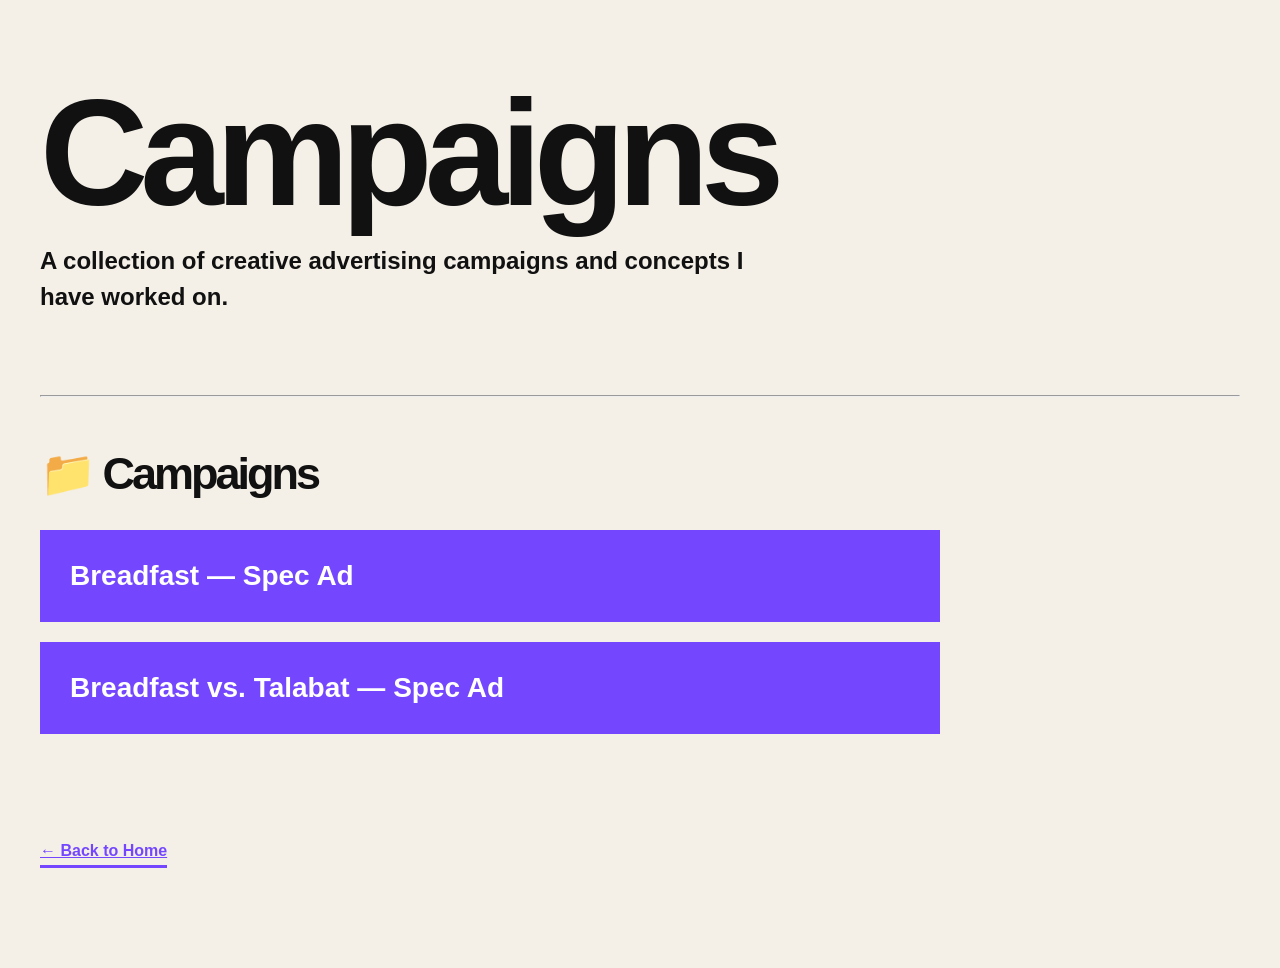
<file: campaigns.html>
<!DOCTYPE html>
<html lang="en">
<head>
    <meta charset="UTF-8">
    <meta name="viewport" content="width=device-width, initial-scale=1.0">

    <title>Campaigns | Rawan Hatem</title>

    <link rel="stylesheet" href="style.css">
</head>

<body class="project-page">

    <h1>Campaigns</h1>

    <p>
        A collection of creative advertising campaigns and concepts I have worked on.
    </p>

    <hr>

    <h2>📁 Campaigns</h2>

    <ul>
        <li>
            <a href="./campaign.html?file=Breadfast%20%E2%80%94%20Spec%20Ad.md">
                Breadfast — Spec Ad
            </a>
        </li>

        <li>
            <a href="./campaign.html?file=Breadfast%20vs.%20Talabat%20%E2%80%94%20Spec%20Ad.md">
                Breadfast vs. Talabat — Spec Ad
            </a>
        </li>
    </ul>

    <br>

    <a href="./index.html">← Back to Home</a>

</body>
</html>
</file>
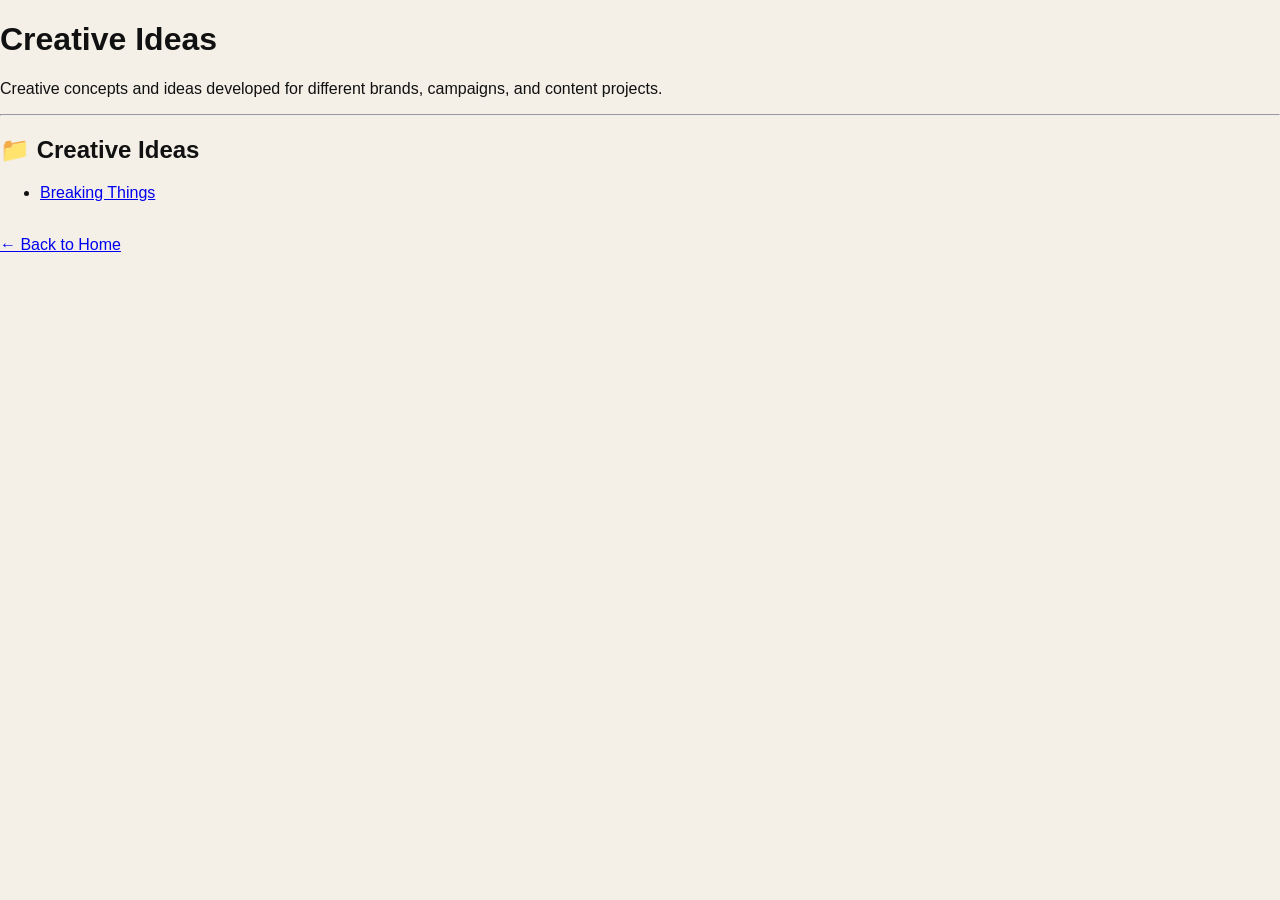
<file: creative-ideas.html>
<!DOCTYPE html>
<html lang="en">
<head>
    <meta charset="UTF-8">
    <meta name="viewport" content="width=device-width, initial-scale=1.0">

    <title>Creative Ideas | Rawan Hatem</title>

    <link rel="stylesheet" href="style.css">

</head>

<body>

    <h1>Creative Ideas</h1>

    <p>
        Creative concepts and ideas developed for different brands,
        campaigns, and content projects.
    </p>

    <hr>

    <h2>📁 Creative Ideas</h2>

    <ul>
        <li>
            <a href="creative-idea.html?file=Breaking%20Things.md">
                Breaking Things
            </a>
        </li>
    </ul>

    <br>

    <a href="index.html">← Back to Home</a>

</body>
</html>
</file>
<file: style.css>
* {
    box-sizing: border-box;
}

:root {
    --cream: #f4f0e8;
    --black: #111111;
    --purple: #7447ff;
    --lime: #d8ff3e;
    --pink: #ff6b9d;
}

body {
    margin: 0;
    background: var(--cream);
    color: var(--black);
    font-family: Arial, Helvetica, sans-serif;
}

/* =========================
   HOME PAGE
========================= */

#readme-content {
    max-width: 1200px;
    margin: auto;
    padding: 60px 40px 100px;
}

#readme-content h1 {
    font-size: clamp(65px, 12vw, 150px);
    line-height: 0.85;
    letter-spacing: -8px;
    max-width: 900px;
    margin: 30px 0 20px;
    font-weight: 900;
}

#readme-content h1 + p {
    font-size: 24px;
    font-weight: bold;
    margin-bottom: 80px;
}

#readme-content p {
    max-width: 750px;
    font-size: 18px;
    line-height: 1.7;
}

#readme-content h2 {
    margin-top: 110px;
    margin-bottom: 35px;
    font-size: 55px;
    letter-spacing: -3px;
    text-transform: uppercase;
}

/* =========================
   SKILLS
========================= */

.skills-list {
    list-style: none;
    padding: 0;
    margin: 0;
    max-width: 900px;

    display: flex;
    flex-wrap: wrap;
    gap: 12px;
}

.skills-list li {
    background: white;
    border: 2px solid var(--black);
    padding: 10px 16px;
    font-size: 15px;
    font-weight: bold;
}

/* =========================
   MY PROJECTS
========================= */

.project-list {
    max-width: 900px;
}

.project-card {
    display: block;
    background: var(--purple);
    color: white !important;
    padding: 30px;
    margin: 20px 0;
    font-size: 28px;
    font-weight: bold;
    text-decoration: none;

    transition:
        transform 0.3s ease,
        box-shadow 0.3s ease;
}

.project-card:hover {
    background: var(--purple) !important;
    color: white !important;
    transform: translateY(-8px);
    box-shadow: 10px 10px 0 var(--black);
}

/* =========================
   HOME DECORATION
========================= */

.home-page::before {
    content: "IDEAS / WORDS / ADS";
    position: fixed;
    top: 20px;
    right: 30px;
    font-size: 12px;
    font-weight: bold;
    letter-spacing: 2px;
}

.home-page::after {
    content: "✦";
    position: fixed;
    bottom: 30px;
    right: 40px;
    font-size: 60px;
    color: var(--purple);
}

/* =========================
   CAMPAIGNS / SCRIPTS /
   CREATIVE IDEAS PAGES
========================= */

.project-page {
    padding: 60px 40px 100px;
}

.project-page h1 {
    font-size: clamp(65px, 12vw, 150px);
    line-height: 0.85;
    letter-spacing: -8px;
    max-width: 1000px;
    margin: 30px 0 25px;
    font-weight: 900;
}

.project-page h1 + p {
    max-width: 750px;
    font-size: 24px;
    font-weight: bold;
    line-height: 1.5;
    margin-bottom: 80px;
}

.project-page h2 {
    font-size: 45px;
    letter-spacing: -3px;
    margin: 50px 0 30px;
}

.project-page ul {
    list-style: none;
    padding: 0;
    max-width: 900px;
}

.project-page li {
    margin: 20px 0;
}

.project-page li a {
    display: block;
    background: var(--purple);
    color: white;
    padding: 30px;
    font-size: 28px;
    font-weight: bold;
    text-decoration: none;

    transition:
        transform 0.3s ease,
        box-shadow 0.3s ease;
}

.project-page li a:hover {
    background: var(--purple);
    color: white;
    transform: translateY(-8px);
    box-shadow: 10px 10px 0 var(--black);
}

.project-page > a {
    display: inline-block;
    margin-top: 70px;
    color: var(--purple);
    font-weight: bold;
    border-bottom: 3px solid var(--purple);
    padding-bottom: 5px;
}

.project-page > a:hover {
    background: transparent;
    transform: translateX(-8px);
}

/* =========================
   CAMPAIGN / SCRIPT /
   CREATIVE IDEA DETAILS
========================= */

#content {
    max-width: 1200px;
    margin: auto;
    padding: 60px 40px 100px;
}

#content h1 {
    font-size: clamp(50px, 8vw, 100px);
    line-height: 0.85;
    letter-spacing: -5px;
    max-width: 1000px;
    margin: 30px 0 70px;
    font-weight: 900;
}

#content h2 {
    font-size: 42px;
    letter-spacing: -2px;
    margin-top: 80px;
    margin-bottom: 25px;
    text-transform: uppercase;
}

#content p {
    max-width: 800px;
    font-size: 18px;
    line-height: 1.8;
    margin-bottom: 25px;
}

#content h3 {
    display: inline-block;
    background: var(--purple);
    color: white;
    padding: 20px 30px;
    font-size: 32px;
    margin: 10px 0 30px;
}

#content img {
    max-width: 100%;
    height: auto;
    display: block;
    margin: 40px 0;
}

#content a {
    color: var(--purple);
    font-weight: bold;
    text-decoration: none;
}

#content a:hover {
    background: var(--lime);
}

/* =========================
   MOBILE
========================= */

@media (max-width: 600px) {

    #readme-content,
    .project-page,
    #content {
        padding: 40px 20px 80px;
    }

    #readme-content h1,
    .project-page h1,
    #content h1 {
        font-size: 65px;
        letter-spacing: -4px;
    }

    .project-card,
    .project-page li a {
        font-size: 22px;
        padding: 24px;
    }

    #content h2 {
        font-size: 32px;
    }

    #content p {
        font-size: 16px;
    }
}
.project-card p {
    margin: 15px 0 0;
    font-size: 16px;
    font-weight: normal;
    line-height: 1.5;
    max-width: 600px;
}
</file>
